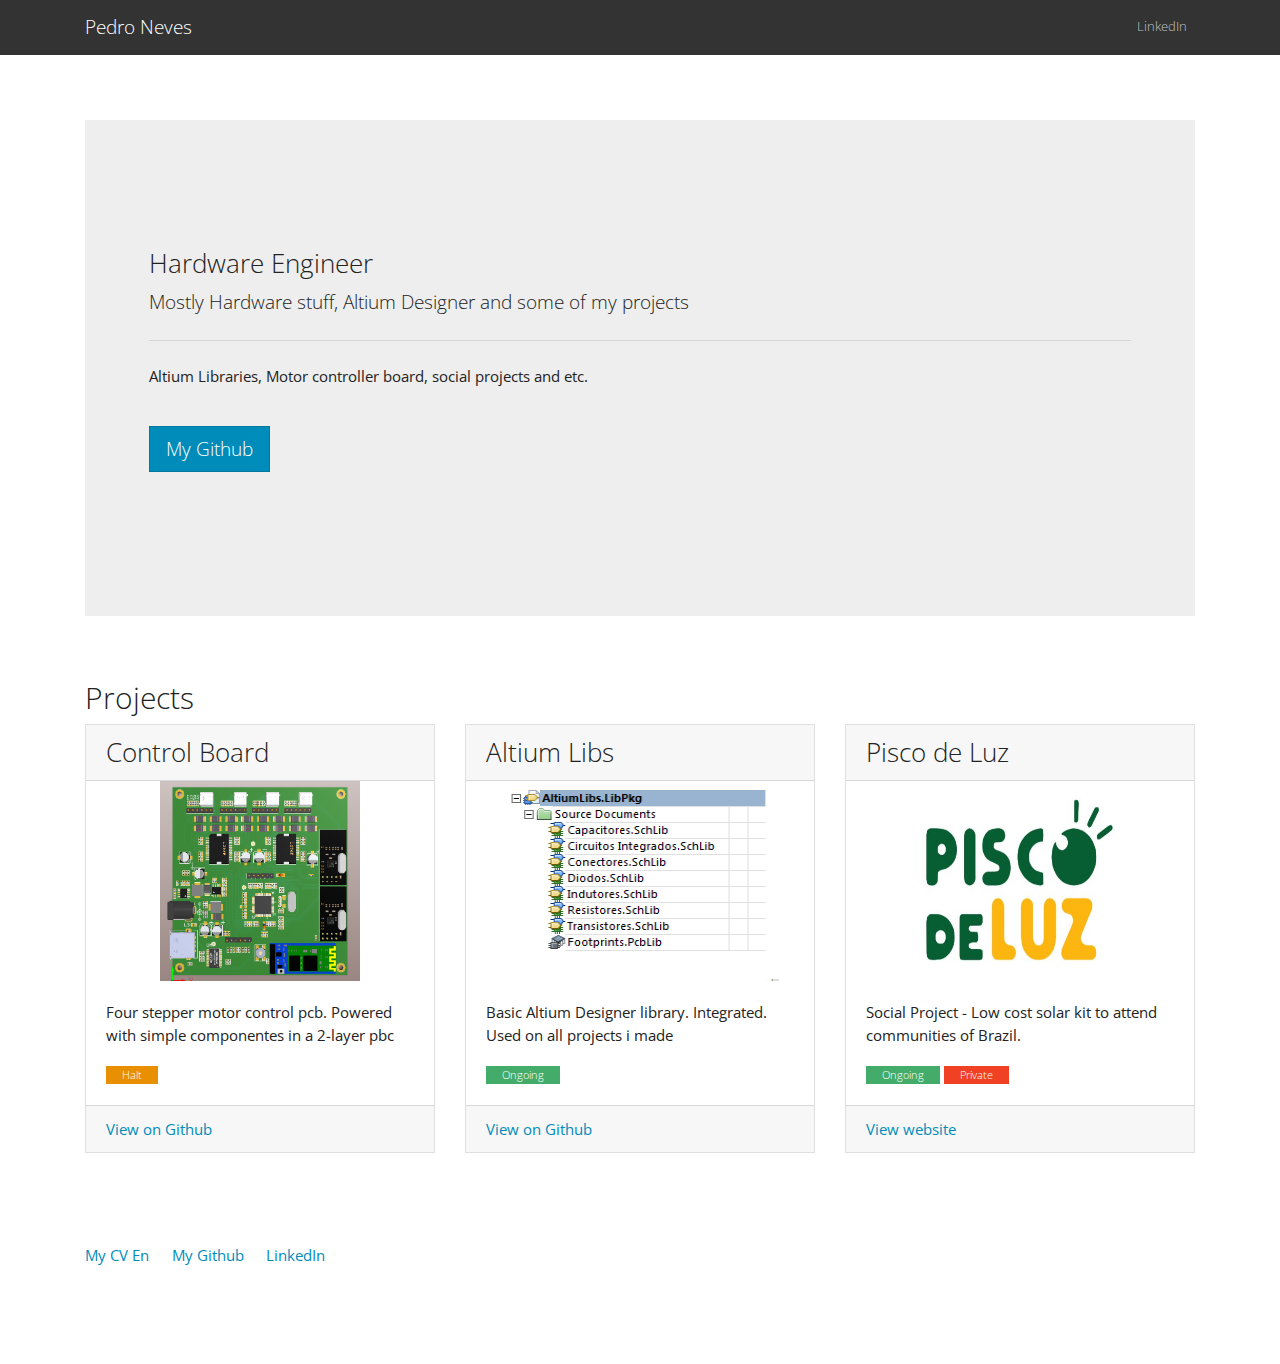
<file: index.html>
<!DOCTYPE html>
<!-- saved from url=(0027)https://Pedro Neves.com/lux/ -->
<html lang="en">
  <head>
    <meta http-equiv="Content-Type" content="text/html; charset=UTF-8">
    <title>Pedro Neves - Hardware Engineer</title>
    <meta name="viewport" content="width=device-width, initial-scale=1">
    <meta http-equiv="X-UA-Compatible" content="IE=edge">
    <link rel="stylesheet" href="./css/bootstrap_yeti.css" media="screen">
    <link rel="stylesheet" href="./css/custom.min.css">
    <link rel="icon" href="/img/pcb.ico">
  </head>
  <body>
    <div class="navbar navbar-expand-lg fixed-top navbar-dark bg-dark">
      <div class="container">
        <a href="#" class="navbar-brand">Pedro Neves</a>
        
          <ul class="nav navbar-nav ml-auto">
<!--             <li class="nav-item">
              <a class="nav-link" href="https://wrapbootstrap.com/?ref=bsw" >My CV</a>
            </li>
            <li class="nav-item">
              <a class="nav-link" href="https://wrapbootstrap.com/?ref=bsw" >My Github</a>
            </li> -->
            <li class="nav-item">
              <a class="nav-link" href="https://www.linkedin.com/in/phnevessantos/" target="_blank">LinkedIn</a>
            </li>
          </ul>
      </div>
    </div>


    <div class="container">
      <div class="row">
        <div class="col-lg-12">
            <div class="jumbotron">
              <h3 >Hardware Engineer</h3>
              <p class="lead">Mostly Hardware stuff, Altium Designer and some of my projects</p>
               <hr class="my-4">
              <p>Altium Libraries, Motor controller board, social projects and etc.</p>
              <br>
              <p class="lead">
                <a class="btn btn-primary btn-lg" href="https://github.com/phneves" role="button" target="_blank">My Github</a>
              </p>
            </div>
        </div>
      </div>
      <div class="row">
        <div class="col-lg-12">
          <h2>Projects</h2>
        </div>
      </div>

    <div class="row">
      <div class="col-lg-4">
        <div class="card mb-3">
          <h3 class="card-header">Control Board </h3>
            <!-- <div class="card-body">
            <h5 class="card-title">Special title treatment</h5>
            <h6 class="card-subtitle text-muted">Support card subtitle</h6>
            </div> -->
            <img style="height: 200px; width: 200px; display: block;" class="rounded mx-auto d-block" src="./img/ControlBoard.PNG" alt="Control">
            <div class="card-body">
              <p class="card-text">Four stepper motor control pcb. Powered with simple componentes in a 2-layer pbc</p>
              <span class="badge badge-warning">Halt</span>
            </div>
            <div class="card-footer text-muted">
            <a href="https://github.com/phneves/ControlBoard" class="card-link" target="_blank">View on Github</a>
          </div>
        </div>
      </div>
      <div class="col-lg-4">
        <div class="card mb-3">
          <h3 class="card-header">Altium Libs </h3>
            <!-- <div class="card-body">
            <h5 class="card-title">Special title treatment</h5>
            <h6 class="card-subtitle text-muted">Support card subtitle</h6>
            </div> -->
            <img style="height: 200px; width: 80%; display: block;" src="./img/Altium.PNG" class="rounded mx-auto d-block" alt="AltiumLibs">
            <div class="card-body">
              <p class="card-text">Basic Altium Designer library. Integrated. Used on all projects i made</p>
              <span class="badge badge-success">Ongoing</span>
            </div>
            <div class="card-footer text-muted">
            <a href="https://github.com/phneves/AltiumLibs" class="card-link" target="_blank">View on Github</a>
          </div>
        </div>
      </div>
      <div class="col-lg-4">
        <div class="card mb-3">
          <h3 class="card-header">Pisco de Luz </h3>
            <!-- <div class="card-body">
            <h5 class="card-title">Special title treatment</h5>
            <h6 class="card-subtitle text-muted">Support card subtitle</h6>
            </div> -->
            <img style="height: 200px; width: 200px; display: block;" src="./img/pisco.jpg" class="rounded mx-auto d-block" alt="Pisco de Luz">
            <div class="card-body">
              <p class="card-text">Social Project - Low cost solar kit to attend communities of Brazil.</p>
              <span class="badge badge-success">Ongoing</span> <span class="badge badge-danger">Private</span>
            </div>
            <div class="card-footer text-muted">
            <a href="https://www.piscodeluz.org/" class="card-link" target="_blank">View website</a>
          </div>
        </div>
      </div>
    </div>
<!--
    <div class="row">
      <div class="col-lg-4">
        <div class="card mb-3">
          <h3 class="card-header">Remote Board </h3>
            <!-- <div class="card-body">
            <h5 class="card-title">Special title treatment</h5>
            <h6 class="card-subtitle text-muted">Support card subtitle</h6>
            </div> 
            <img style="height: 200px; width: 100%; display: block;" src="data:image/svg+xml;charset=UTF-8,%3Csvg%20width%3D%22318%22%20height%3D%22180%22%20xmlns%3D%22http%3A%2F%2Fwww.w3.org%2F2000%2Fsvg%22%20viewBox%3D%220%200%20318%20180%22%20preserveAspectRatio%3D%22none%22%3E%3Cdefs%3E%3Cstyle%20type%3D%22text%2Fcss%22%3E%23holder_158bd1d28ef%20text%20%7B%20fill%3Argba(255%2C255%2C255%2C.75)%3Bfont-weight%3Anormal%3Bfont-family%3AHelvetica%2C%20monospace%3Bfont-size%3A16pt%20%7D%20%3C%2Fstyle%3E%3C%2Fdefs%3E%3Cg%20id%3D%22holder_158bd1d28ef%22%3E%3Crect%20width%3D%22318%22%20height%3D%22180%22%20fill%3D%22%23777%22%3E%3C%2Frect%3E%3Cg%3E%3Ctext%20x%3D%22129.359375%22%20y%3D%2297.35%22%3EImage%3C%2Ftext%3E%3C%2Fg%3E%3C%2Fg%3E%3C%2Fsvg%3E" alt="Card image">
            <div class="card-body">
              <p class="card-text">Some quick example text to build on the card title and make up the bulk of the card's content.</p>
              <span class="badge badge-info">Starting</span>
            </div>
            <div class="card-footer text-muted">
            <a href="#" class="card-link">View on Github</a>
          </div>
        </div>
      </div>
<!--       <div class="col-lg-4">
        <div class="card mb-3">
          <h3 class="card-header">Control Board </h3>
            <!-- <div class="card-body">
            <h5 class="card-title">Special title treatment</h5>
            <h6 class="card-subtitle text-muted">Support card subtitle</h6>
            </div>
            <img style="height: 200px; width: 100%; display: block;" src="data:image/svg+xml;charset=UTF-8,%3Csvg%20width%3D%22318%22%20height%3D%22180%22%20xmlns%3D%22http%3A%2F%2Fwww.w3.org%2F2000%2Fsvg%22%20viewBox%3D%220%200%20318%20180%22%20preserveAspectRatio%3D%22none%22%3E%3Cdefs%3E%3Cstyle%20type%3D%22text%2Fcss%22%3E%23holder_158bd1d28ef%20text%20%7B%20fill%3Argba(255%2C255%2C255%2C.75)%3Bfont-weight%3Anormal%3Bfont-family%3AHelvetica%2C%20monospace%3Bfont-size%3A16pt%20%7D%20%3C%2Fstyle%3E%3C%2Fdefs%3E%3Cg%20id%3D%22holder_158bd1d28ef%22%3E%3Crect%20width%3D%22318%22%20height%3D%22180%22%20fill%3D%22%23777%22%3E%3C%2Frect%3E%3Cg%3E%3Ctext%20x%3D%22129.359375%22%20y%3D%2297.35%22%3EImage%3C%2Ftext%3E%3C%2Fg%3E%3C%2Fg%3E%3C%2Fsvg%3E" alt="Card image">
            <div class="card-body">
              <p class="card-text">Some quick example text to build on the card title and make up the bulk of the card's content.</p>
              <span class="badge badge-warning">Halt</span>
            </div>
            <div class="card-footer text-muted">
            <a href="#" class="card-link">View on Github</a>
          </div>
        </div>
      </div>
      <div class="col-lg-4">
        <div class="card mb-3">
          <h3 class="card-header">Control Board </h3>
            <!-- <div class="card-body">
            <h5 class="card-title">Special title treatment</h5>
            <h6 class="card-subtitle text-muted">Support card subtitle</h6>
            </div>
            <img style="height: 200px; width: 100%; display: block;" src="data:image/svg+xml;charset=UTF-8,%3Csvg%20width%3D%22318%22%20height%3D%22180%22%20xmlns%3D%22http%3A%2F%2Fwww.w3.org%2F2000%2Fsvg%22%20viewBox%3D%220%200%20318%20180%22%20preserveAspectRatio%3D%22none%22%3E%3Cdefs%3E%3Cstyle%20type%3D%22text%2Fcss%22%3E%23holder_158bd1d28ef%20text%20%7B%20fill%3Argba(255%2C255%2C255%2C.75)%3Bfont-weight%3Anormal%3Bfont-family%3AHelvetica%2C%20monospace%3Bfont-size%3A16pt%20%7D%20%3C%2Fstyle%3E%3C%2Fdefs%3E%3Cg%20id%3D%22holder_158bd1d28ef%22%3E%3Crect%20width%3D%22318%22%20height%3D%22180%22%20fill%3D%22%23777%22%3E%3C%2Frect%3E%3Cg%3E%3Ctext%20x%3D%22129.359375%22%20y%3D%2297.35%22%3EImage%3C%2Ftext%3E%3C%2Fg%3E%3C%2Fg%3E%3C%2Fsvg%3E" alt="Card image">
            <div class="card-body">
              <p class="card-text">Some quick example text to build on the card title and make up the bulk of the card's content.</p>
              <span class="badge badge-warning">Halt</span>
            </div>
            <div class="card-footer text-muted">
            <a href="#" class="card-link">View on Github</a>
          </div>
        </div>
      </div> 
    </div>-->

    <footer id="footer">
      <div class="row">
        <div class="col-lg-12">
          <ul class="list-unstyled">
            <!-- <li class="float-lg-right"><a href="https://Pedro Neves.com/lux/#top">Back to top</a></li>-->
            <li><a href="./pages/Eng_CV_PedroHenriqueNevesSantos.pdf" target="_blank">My CV En</a></li>
            <li><a href="https://github.com/phneves" target="_blank">My Github</a></li>
            <li><a href="https://www.linkedin.com/in/phnevessantos/" target="_blank">LinkedIn</a></li>
          </ul>
        </div>
      </div>
    </footer>
    <script src="./js/jquery.min.js"></script>
    <script src="./js/bootstrap.min.js"></script>
    <script src="./js/custom.js"></script>
  </body>
</html>
</file>
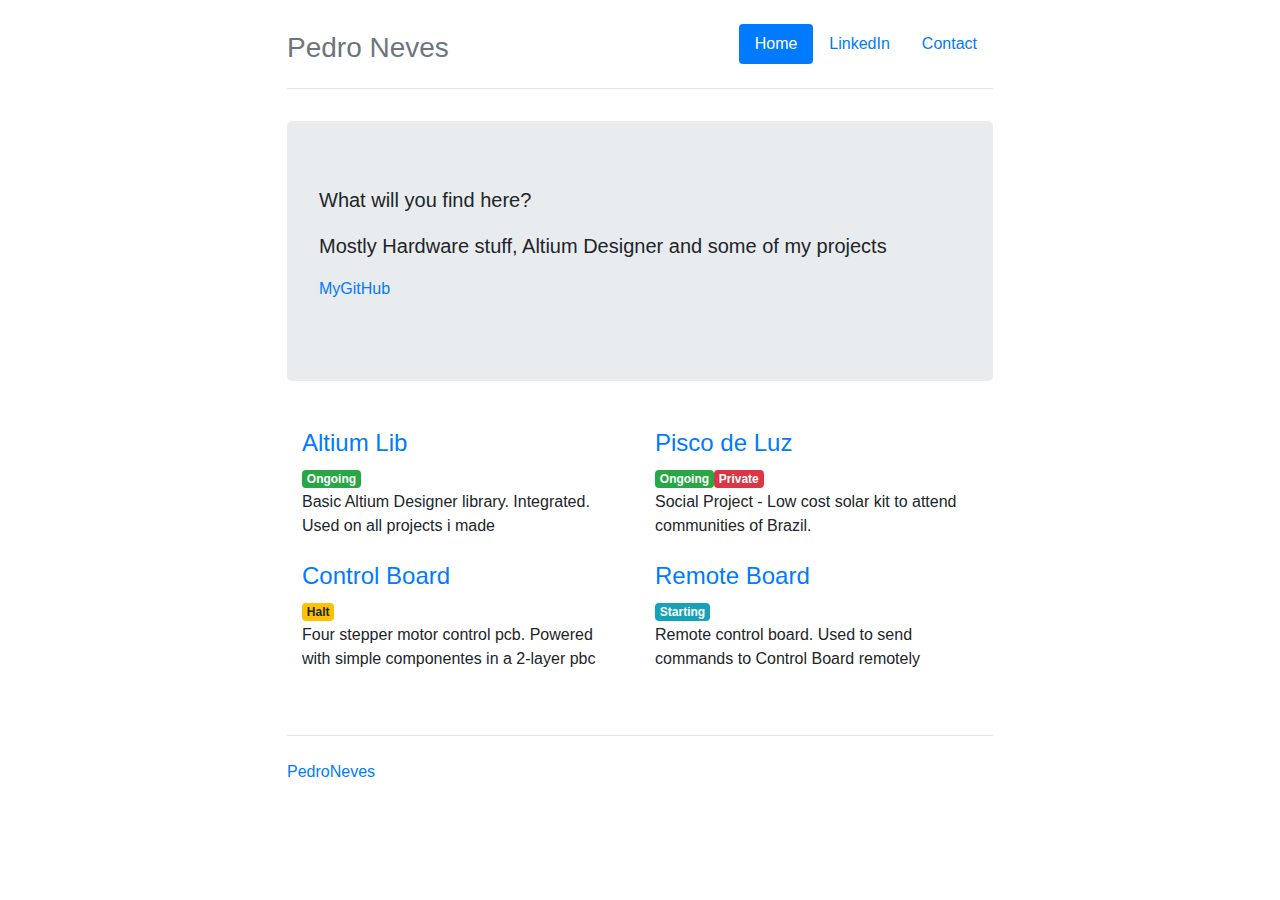
<file: Old/index.html>
<!DOCTYPE html>
<html lang="en">
  <head>
    <meta charset="utf-8">
    <meta name="viewport" content="width=device-width, initial-scale=1, shrink-to-fit=no">
    <meta name="description" content="">
    <meta name="author" content="">
    <link rel="icon" href="pcb.ico">

    <title>Pedro Neves - Hardware Engineer</title>
    <link rel="canonical" href="https://getbootstrap.com/docs/4.0/examples/">

    <!-- Bootstrap core CSS -->
    <link rel="stylesheet" href="https://maxcdn.bootstrapcdn.com/bootstrap/4.0.0/css/bootstrap.min.css" integrity="sha384-Gn5384xqQ1aoWXA+058RXPxPg6fy4IWvTNh0E263XmFcJlSAwiGgFAW/dAiS6JXm" crossorigin="anonymous">
    
    <!-- Custom styles for this template -->
    <link href="narrow-jumbotron.css" rel="stylesheet">
  <!--<script type="text/javascript" src="https://gc.kis.v2.scr.kaspersky-labs.com/F95D22C3-C8CC-7244-AB86-BB7B1AFE1B97/main.js" charset="UTF-8"></script></head>
  -->
  <body>

    <div class="container">
      <div class="header clearfix">
        <nav>
          <ul class="nav nav-pills float-right">
            <li class="nav-item">
              <a class="nav-link active" href="#">Home <span class="sr-only">(current)</span></a>
            </li>
            <li class="nav-item">
              <a class="nav-link" href="https://www.linkedin.com/in/phnevessantos/">LinkedIn</a>
            </li>
            <li class="nav-item">
              <a class="nav-link" href="#">Contact</a>
            </li>
          </ul>
        </nav>
        <h3 class="text-muted">Pedro Neves</h3>
      </div>

      <div class="jumbotron">
        <p class="lead">What will you find here?</p>
        <p class="lead">Mostly Hardware stuff, Altium Designer and some of my projects</p>
        <p><a href="https://github.com/phneves">MyGitHub</a>
        <!--<p><a class="btn btn-lg btn-success" href="#" role="button">Sign up today</a></p>
        -->      
      </div>

      <div class="row marketing">
        <div class="col-lg-6">
          <h4><a href="https://github.com/phneves/AltiumLibs">Altium Lib</a></h4><span class="badge badge-success">Ongoing</span>
          <p>Basic Altium Designer library. Integrated. Used on all projects i made</p>
          
          <h4><a href="https://github.com/phneves/ControlBoard">Control Board</a></h4><span class="badge badge-warning">Halt</span>
          <p>Four stepper motor control pcb. Powered with simple componentes in a 2-layer pbc</p>
          <!--
          <h4>Subheading</h4>
          <p>Maecenas sed diam eget risus varius blandit sit amet non magna.</p>
          -->
        </div>

        <div class="col-lg-6">
          <h4><a href="https://www.piscodeluz.org/">Pisco de Luz</a></h4><span class="badge badge-success">Ongoing</span><span class="badge badge-danger">Private</span>
          <p>Social Project - Low cost solar kit to attend communities of Brazil.</p>
   
          <h4><a href="https://github.com/phneves/RemoteBoard">Remote Board</a></h4><span class="badge badge-info">Starting</span>
          <p>Remote control board. Used to send commands to Control Board remotely</p>

         
        </div>
      </div>

      <footer class="footer">
        <p><a href="https://github.com/phneves">PedroNeves</a></p>
      </footer>

    </div> <!-- /container -->

    <!-- Bootstrap core JavaScript
    ================================================== -->
    <!-- Placed at the end of the document so the pages load faster -->
    <!-- IE10 viewport hack for Surface/desktop Windows 8 bug -->
    <!-- <script src="../../assets/js/ie10-viewport-bug-workaround.js"></script>-->
  </body>
</html>
</file>
<file: Old/narrow-jumbotron.css>
/* Space out content a bit */
body {
  padding-top: 1.5rem;
  padding-bottom: 1.5rem;
}

/* Everything but the jumbotron gets side spacing for mobile first views */
.header,
.marketing,
.footer {
  padding-right: 1rem;
  padding-left: 1rem;
}

/* Custom page header */
.header {
  padding-bottom: 1rem;
  border-bottom: .05rem solid #e5e5e5;
}
/* Make the masthead heading the same height as the navigation */
.header h3 {
  margin-top: 0;
  margin-bottom: 0;
  line-height: 3rem;
}

/* Custom page footer */
.footer {
  padding-top: 1.5rem;
  color: #777;
  border-top: .05rem solid #e5e5e5;
}

/* Customize container */
@media (min-width: 48em) {
  .container {
    max-width: 46rem;
  }
}
.container-narrow > hr {
  margin: 2rem 0;
}

/* Main marketing message and sign up button */
.jumbotron {
  text-align: left;
  border-bottom: .05rem solid #e5e5e5;
}
.jumbotron .btn {
  padding: .75rem 1.5rem;
  font-size: 1.5rem;
}

/* Supporting marketing content */
.marketing {
  margin: 3rem 0;
}
.marketing p + h4 {
  margin-top: 1.5rem;
}

/* Responsive: Portrait tablets and up */
@media screen and (min-width: 48em) {
  /* Remove the padding we set earlier */
  .header,
  .marketing,
  .footer {
    padding-right: 0;
    padding-left: 0;
  }
  /* Space out the masthead */
  .header {
    margin-bottom: 2rem;
  }
  /* Remove the bottom border on the jumbotron for visual effect */
  .jumbotron {
    border-bottom: 0;
  }
}
</file>
<file: css/custom.min.css>
body{padding-top:120px}pre{background:#f7f7f9}@media (min-width: 768px){body>.navbar-transparent{box-shadow:none}body>.navbar-transparent .navbar-nav>.open>a{box-shadow:none}}#home,#help{font-size:0.9rem}#home .navbar,#help .navbar{background:#349aed;background:linear-gradient(145deg, #349aed 50%, #34d8ed 100%);transition:box-shadow 200ms ease-in}#home .navbar-transparent,#help .navbar-transparent{background:none !important;box-shadow:none}#home .navbar-brand .nav-link,#help .navbar-brand .nav-link{display:inline-block;margin-right:-30px}#home .navbar-brand img,#help .navbar-brand img{display:inline-block;margin:0 10px;width:30px}#home .nav-link,#help .nav-link{text-transform:uppercase;font-weight:500;color:#fff}#home{padding-top:0px}#home .btn{padding:0.6rem 0.55rem 0.5rem;box-shadow:none;font-size:0.7rem;font-weight:500}.bs-docs-section{margin-top:4em}.bs-docs-section .page-header h1{padding:2rem 0;font-size:3rem}.dropdown-menu.show[aria-labelledby="themes"]{display:flex;width:420px;flex-wrap:wrap}.dropdown-menu.show[aria-labelledby="themes"] .dropdown-item{width:33.333%}.dropdown-menu.show[aria-labelledby="themes"] .dropdown-item:first-child{width:100%}.bs-component{position:relative}.bs-component+.bs-component{margin-top:1rem}.bs-component .card{margin-bottom:1rem}.bs-component .modal{position:relative;top:auto;right:auto;left:auto;bottom:auto;z-index:1;display:block}.bs-component .modal-dialog{width:90%}.bs-component .popover{position:relative;display:inline-block;width:220px;margin:20px}#source-button{position:absolute;top:0;right:0;z-index:100;font-weight:bold}#source-modal pre{max-height:calc(100vh - 11rem);background-color:rgba(0,0,0,0.7);color:rgba(255,255,255,0.7)}.nav-tabs{margin-bottom:15px}.progress{margin-bottom:10px}#footer{margin:5em 0}#footer li{float:left;margin-right:1.5em;margin-bottom:1.5em}#footer p{clear:left;margin-bottom:0}.splash{padding:12em 0 6em;background:#349aed;background:linear-gradient(145deg, #349aed 50%, #34d8ed 100%);color:#fff;text-align:center}.splash .logo{width:160px}.splash h1{font-size:3em;color:#fff}.splash #social{margin:2em 0 3em}.splash .alert{margin:2em 0;border:none}.splash .sponsor a{color:#fff}.section-tout{padding:6em 0 1em;border-bottom:1px solid rgba(0,0,0,0.05);background-color:#eaf1f1}.section-tout .fa{margin-right:0.2em}.section-tout p{margin-bottom:5em}.section-preview{padding:4em 0 4em}.section-preview .preview{margin-bottom:4em;background-color:#eaf1f1}.section-preview .preview img{max-width:100%}.section-preview .preview .image{position:relative}.section-preview .preview .image:before{box-shadow:inset 0 0 0 1px rgba(0,0,0,0.1);position:absolute;top:0;left:0;width:100%;height:100%;content:"";pointer-events:none}.section-preview .preview .options{padding:2em;border:1px solid rgba(0,0,0,0.05);border-top:none;text-align:center}.section-preview .preview .options p{margin-bottom:2em}.section-preview .dropdown-menu{text-align:left}.section-preview .lead{margin-bottom:2em}@media (max-width: 767px){.section-preview .image img{width:100%}}.sponsor img{max-width:100%}.sponsor #carbonads{max-width:240px;margin:0 auto}.sponsor .carbon-text{display:block;margin-top:1em;font-size:12px}.sponsor .carbon-poweredby{float:right;margin-top:1em;font-size:10px}@media (max-width: 767px){.splash{padding-top:8em}.splash .logo{width:100px}.splash h1{font-size:2em}#banner{margin-bottom:2em;text-align:center}}
</file>
